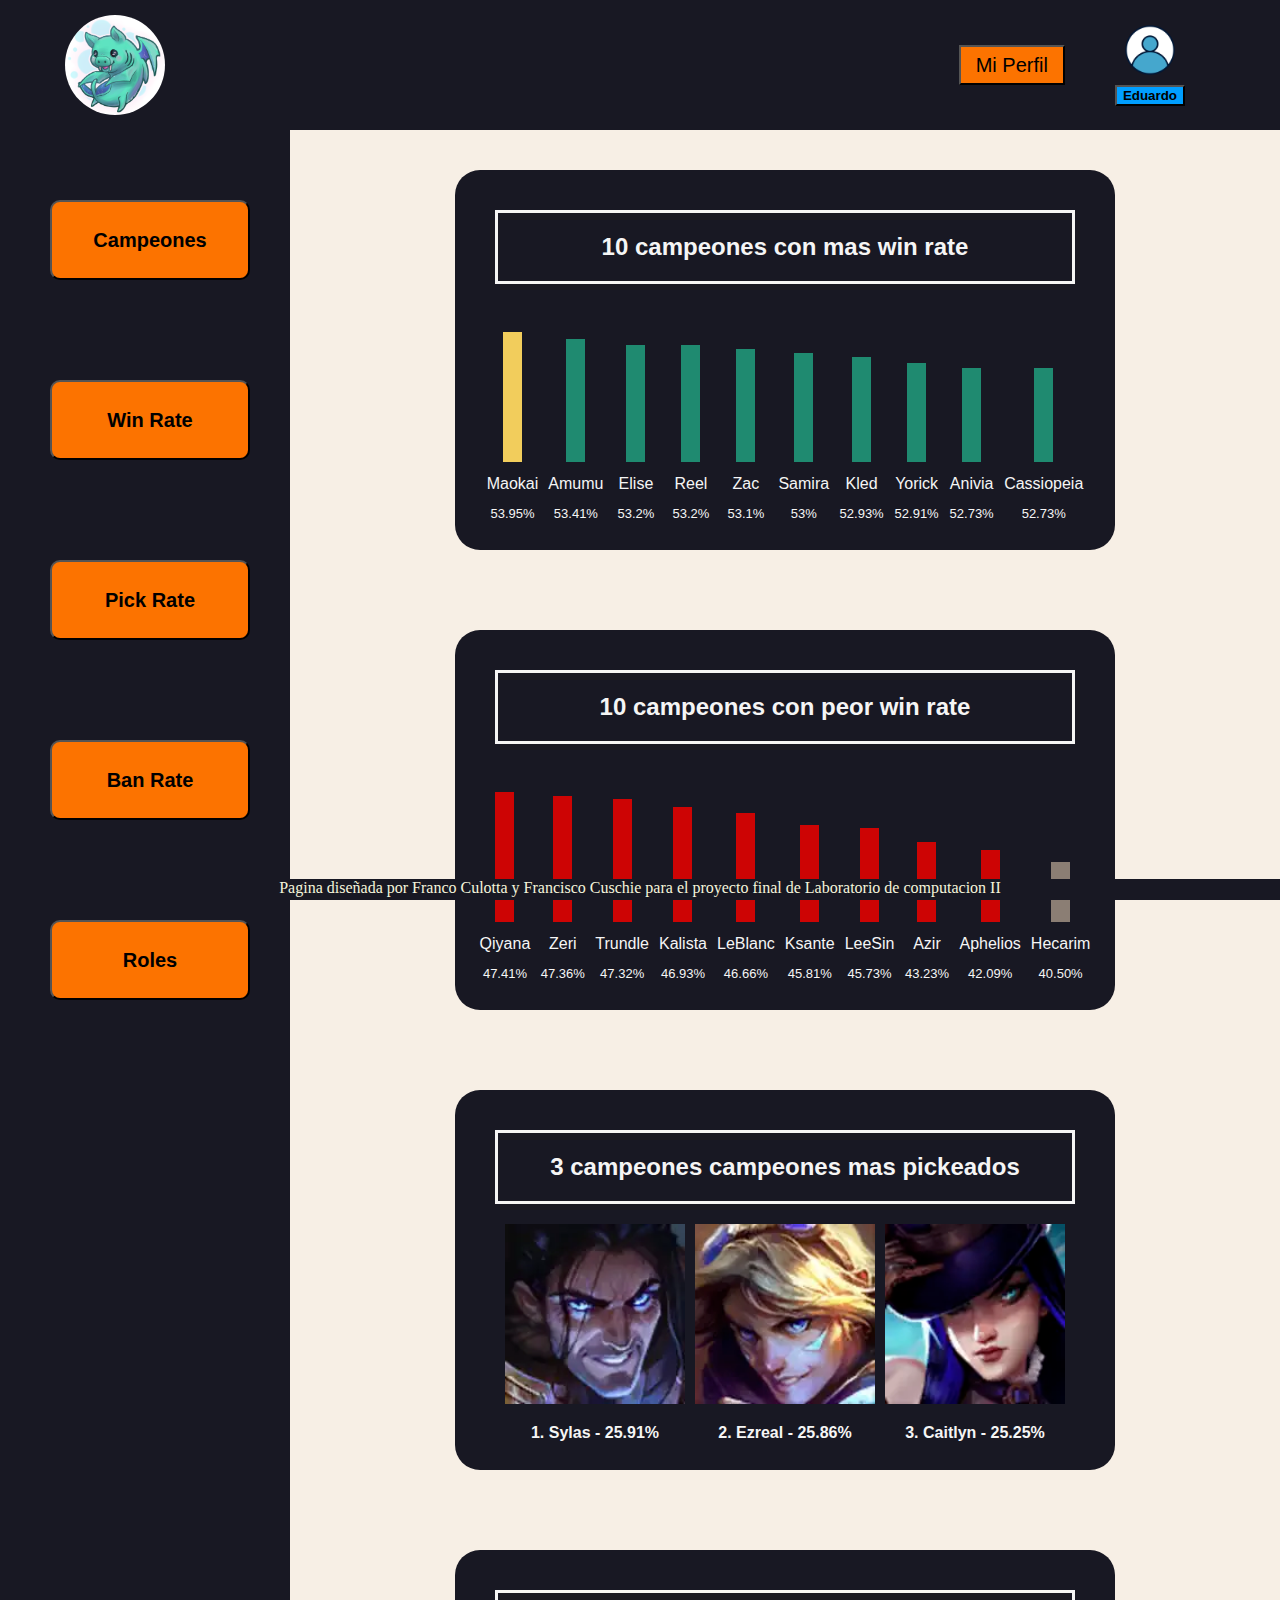
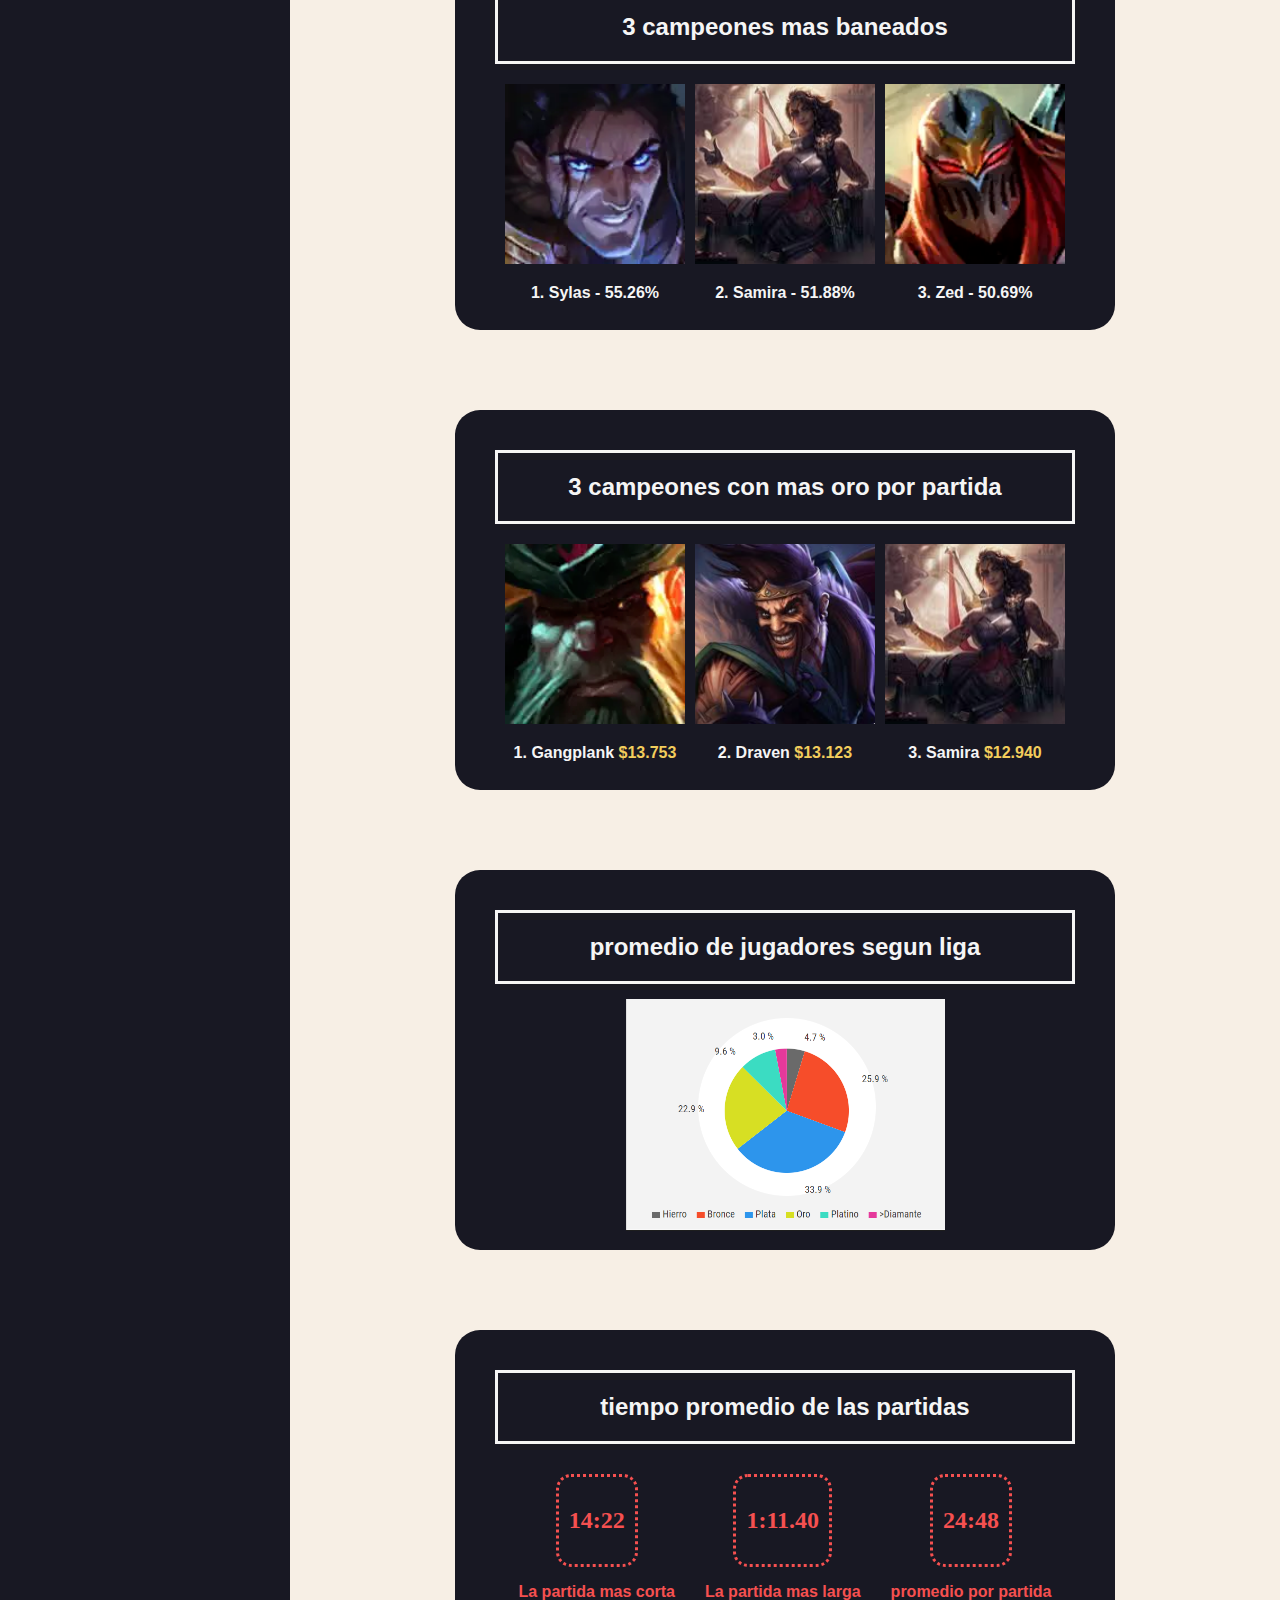
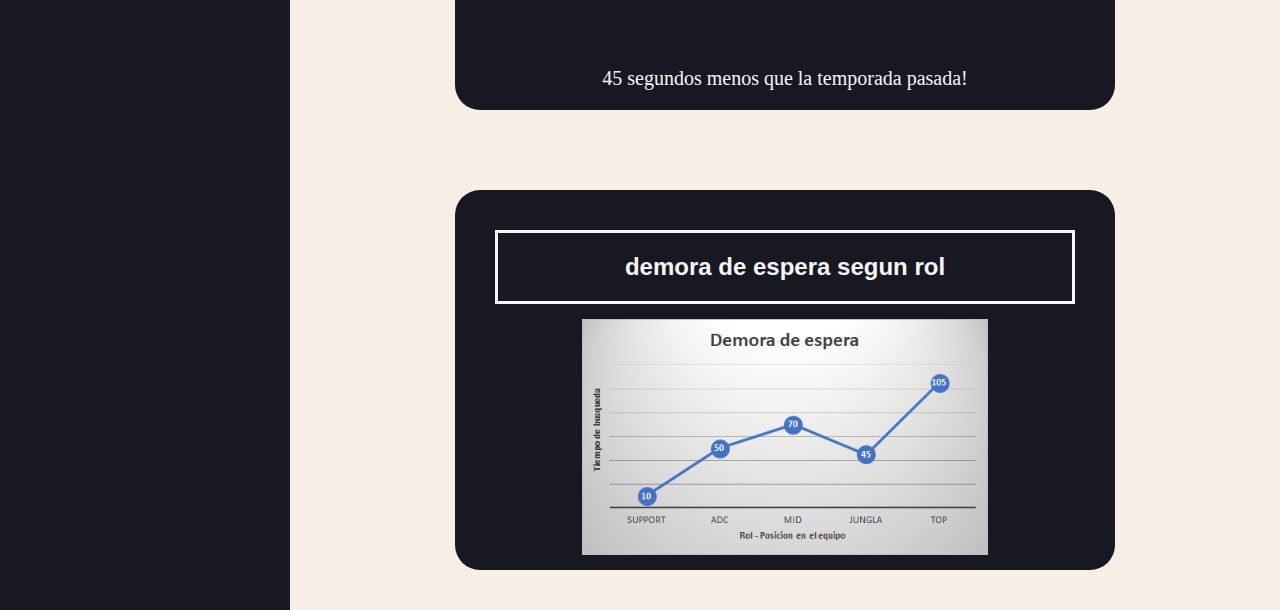
<file: Index.html>
<!DOCTYPE html>
<html >
    <head>
        <link rel="stylesheet" href="css/estilosIndex.css">
        <link rel="stylesheet" href="css/estilosGenerales.css">
    </head>

    <body>
        <div id="contenedor">
            <header>
                <nav id="menuarriba">
                    <img src="img/Fishron.png" id="Fishron">
                    <div id="aux">
                        <a href="Perfil.html" target="_self"><button id="boton"> Mi Perfil </button></a>
                        <div class="perfil">
                            <img src="img/login.png" id="login">
                            <button class="usuario"> Eduardo </button>
                        </div>
                    </div>
                </nav>
            </header>

            <main>
                <div id="contenidoPrincipal">
                    <nav id="navigator">
                        <button class="barranavegador"> Campeones </button>
                        <button class="barranavegador"> Win Rate </button>
                        <button class="barranavegador"> Pick Rate </button>
                        <button class="barranavegador"> Ban Rate </button>
                        <button class="barranavegador"> Roles </button>
                    </nav>
                    <div id="contenedorCajas">
                        <div class="box">
                            <div class="titulo">
                                <h2>10 campeones con mas win rate</h2>
                            </div>
                            <div class="contenido">
                                <div class="barras">
                                    <div class="winratebarra1" style="height:130px"></div>
                                    <div class="champion">Maokai <p class="porcentaje">53.95%</p></div>
                                </div>
                                <div class="barras">
                                    <div class="winratebarra" style="height:123px"></div>
                                    <div class="champion">Amumu <p class="porcentaje">53.41%</p></div>
                                </div>
                                <div class="barras">
                                    <div class="winratebarra" style="height:117px"></div>
                                    <div class="champion">Elise <p class="porcentaje">53.2%</p></div>
                                </div>
                                <div class="barras">
                                    <div class="winratebarra" style="height:117px"></div>
                                    <div class="champion">Reel <p class="porcentaje">53.2%</p></div>
                                </div>
                                <div class="barras">
                                    <div class="winratebarra" style="height:113px"></div>
                                    <div class="champion">Zac <p class="porcentaje">53.1%</p></div>
                                </div>
                                <div class="barras">
                                    <div class="winratebarra" style="height:109px"></div>
                                    <div class="champion">Samira <p class="porcentaje">53%</p></div>
                                </div>
                                <div class="barras">
                                    <div class="winratebarra" style="height:105px"></div>
                                    <div class="champion">Kled <p class="porcentaje">52.93%</p></div>
                                </div>
                                <div class="barras">
                                    <div class="winratebarra" style="height:99px"></div>
                                    <div class="champion">Yorick <p class="porcentaje">52.91%</p></div>
                                </div>
                                <div class="barras">
                                    <div class="winratebarra" style="height:94px"></div>
                                    <div class="champion">Anivia <p class="porcentaje">52.73%</p></div>
                                </div>
                                <div class="barras">
                                    <div class="winratebarra" style="height:94px"></div>
                                    <div class="champion">Cassiopeia <p class="porcentaje">52.73%</p></div>
                                </div>
                            </div>
                        </div>

                        <div class="box">
                            <div class="titulo">
                                <h2>10 campeones con peor win rate</h2>
                            </div>
                            <div class="contenido">
                                <div class="barras">
                                    <div class="loseratebarra" style="height:130px"></div>
                                    <div class="champion">Qiyana <p class="porcentaje">47.41%</p></div>
                                </div>
                                <div class="barras">
                                    <div class="loseratebarra" style="height:126px"></div>
                                    <div class="champion">Zeri <p class="porcentaje">47.36%</p></div>
                                </div>
                                <div class="barras">
                                    <div class="loseratebarra" style="height:123px"></div>
                                    <div class="champion">Trundle <p class="porcentaje">47.32%</p></div>
                                </div>
                                <div class="barras">
                                    <div class="loseratebarra" style="height:115px"></div>
                                    <div class="champion">Kalista <p class="porcentaje">46.93%</p></div>
                                </div>
                                <div class="barras">
                                    <div class="loseratebarra" style="height:109px"></div>
                                    <div class="champion">LeBlanc <p class="porcentaje">46.66%</p></div>
                                </div>
                                <div class="barras">
                                    <div class="loseratebarra" style="height:97px"></div>
                                    <div class="champion">Ksante <p class="porcentaje">45.81%</p></div>
                                </div>
                                <div class="barras">
                                    <div class="loseratebarra" style="height:94px"></div>
                                    <div class="champion">LeeSin <p class="porcentaje">45.73%</p></div>
                                </div>
                                <div class="barras">
                                    <div class="loseratebarra" style="height:80px"></div>
                                    <div class="champion">Azir <p class="porcentaje">43.23%</p></div>
                                </div>
                                <div class="barras">
                                    <div class="loseratebarra" style="height:72px"></div>
                                    <div class="champion">Aphelios <p class="porcentaje">42.09%</p></div>
                                </div>
                                <div class="barras">
                                    <div class="loseratebarra1" style="height:60px"></div>
                                    <div class="champion">Hecarim <p class="porcentaje">40.50%</p></div>
                                </div>
                            </div>
                        </div>
                        
                        <div class="box">
                            <div class="titulo">
                                <h2>3 campeones campeones mas pickeados</h2>
                            </div>
                            <div class="contenido">
                                <div class="contenedorimagenes">
                                    <div class="boximages">
                                        <img src="img/Sylas.png" class="imagen">
                                        <p class="parrafo"> 1. Sylas - 25.91% </p>
                                    </div>
                                    <div class="boximages">
                                        <img src="img/Ezreal.png" class="imagen">
                                        <p class="parrafo"> 2. Ezreal - 25.86% </p>
                                    </div>
                                    <div class="boximages">
                                        <img src="img/Caitlyn.png" class="imagen">
                                        <p class="parrafo"> 3. Caitlyn - 25.25% </p>
                                    </div>
                                </div>
                            </div>
                        </div>
                        
                        
                        <div class="box">
                            <div class="titulo">
                                <h2>3 campeones mas baneados</h2>
                            </div>
                            <div class="contenido">
                                <div class="contenedorimagenes">
                                    <div class="boximages">
                                        <img src="img/Sylas.png" class="imagen">
                                        <p class="parrafo"> 1. Sylas - 55.26% </p>
                                    </div>
                                    <div class="boximages">
                                        <img src="img/samira.png" class="imagen">
                                        <p class="parrafo"> 2. Samira - 51.88% </p>
                                    </div>
                                    <div class="boximages">
                                        <img src="img/Zed.png" class="imagen">
                                        <p class="parrafo"> 3. Zed - 50.69% </p>
                                    </div>
                                </div>
                            </div>
                        </div>

                        

                        <div class="box">
                            <div class="titulo">
                                <h2>3 campeones con mas oro por partida</h2>
                            </div>
                            <div class="contenido">
                                <div class="contenedorimagenes">
                                    <div class="boximages">
                                        <img src="img/gangplank.png" class="imagen">
                                        <p class="parrafo"> 1. Gangplank <span class="orito"> $13.753 </span></p>
                                    </div>
                                    <div class="boximages">
                                        <img src="img/draven.png" class="imagen">
                                        <p class="parrafo"> 2. Draven <span class="orito"> $13.123 </span></p>
                                    </div>
                                    <div class="boximages">
                                        <img src="img/samira.png" class="imagen">
                                        <p class="parrafo"> 3. Samira <span class="orito"> $12.940 </span></p>
                                    </div>
                                </div>
                            </div>
                        </div>

                        <div class="box">
                            <div class="titulo">
                                <h2>promedio de jugadores segun liga</h2>
                            </div>
                            <div class="contenido">
                                <img src="img/graficotorta.png" class="graficazo">
                            </div>
                        </div>

                        <div class="box">
                            <div class="titulo">
                                <h2>tiempo promedio de las partidas</h2>
                            </div>
                            <div class="contenido">
                                <div class="contenedortiempo">
                                    <div class="time"><h2>14:22</h2></div>
                                    <p class="parrafotiempo">La partida mas corta</p>
                                </div>
                                <div class="contenedortiempo">
                                    <div class="time"><h2>1:11.40</h2></div>
                                    <p class="parrafotiempo">La partida mas larga</p>
                                </div>
                                <div class="contenedortiempo">
                                    <div class="time"><h2>24:48</h2></div>
                                    <p class="parrafotiempo">promedio por partida</p>
                                </div>
                            </div>
                            <p class="extra"> 45 segundos menos que la temporada pasada! </p>
                        </div>

                        <div class="box">
                            <div class="titulo">
                                <h2>demora de espera segun rol</h2>
                            </div>
                            <div class="contenido"><img src="img/graficolineal.png" class="graficolineal"></div>
                        </div>

                    </div>
                </div>
            </main>

            <footer>
                <p style="margin-top: 0px;"> Pagina diseñada por Franco Culotta y Francisco Cuschie para el proyecto final de Laboratorio de computacion II </p>
            </footer>
        </div>
    </body>
</html>
</file>
<file: css/estilosIndex.css>
#contenidoPrincipal {
    display: flex;
}

/* ESTILOS DEL NAVEGADOR */

#navigator {
    display: flex;
    flex-flow: column wrap;
    background-color: #181823;
    width: 250px;
    align-content: space-around;
    padding: 20px;
}

.barranavegador {
    margin: 50px 30px 50px 30px;
    text-align: center;
    width: 200px;
    height: 80px;
    background-color: #FC7300;
    border-radius: 10px;
    font-family: 'Segoe UI', Tahoma, Geneva, Verdana, sans-serif;
    font-size: 20px;
    font-weight: bold;
}


.graficazo {
    width: 55%;
}

.contenedortiempo {
    display: flex;
    align-items: center;
    flex-direction: column;
    margin: 15px;
}

.time {
    border: solid;
    border-style: dotted;
    border-radius: 15px;
    color: #F55050;
    padding: 10px;
}

.parrafotiempo {
    text-align: center;
    justify-content: center;
    color: #F55050;
    font-weight: bold;
    font-family: 'Segoe UI', Tahoma, Geneva, Verdana, sans-serif;
}

.extra {
    text-align: center;
    color: whitesmoke;
    font-size: 20px;
}

.graficolineal {
    width: 70%;
}
</file>
<file: css/estilosGenerales.css>
/* #contenedor {
    display: flex;
} */

body {
    margin: 0px;
}

/* ESTILOS DEL HEADER */

#menuarriba {
    background-color: #181823;
    display: flex;
    padding: 10px;
}

#login {
    width: 50px;
    height: 50px;
}

#Fishron {
    border-radius: 50%;
    width: 100px;
    height: 100px;
    padding: 5px;
    margin-left: 50px;
    margin-right: auto;
}

#boton {
    border-color: black;
    text-align: center;
    background-color: #FC7300;
    color: black;
    font-family: 'Segoe UI', Tahoma, Geneva, Verdana, sans-serif;
    font-size: 20px;
    padding-left: 15px;
    padding-right: 15px;
    height: 40px;
    margin: auto 50px;
}

#aux {
    display: flex;
    align-items: center;
    margin-right: 85px;
}

.usuario {
    margin-top: 10px;
    background-color: #009EFF;
    font-family: 'Segoe UI', Tahoma, Geneva, Verdana, sans-serif;
    font-weight: bold;
}

.perfil {
    display: flex;
    flex-direction: column;
    align-items: center;
}

/* ESTILOS DEL DASHBOARD */

#contenedorCajas {
    display: flex;
    flex-flow: row wrap;
    justify-content: center;
    background-color: #F7EFE5;
}

.box {
    background-color: #181823;
    min-width: 580px;
    max-width: 500px;
    height: 300px;
    margin: 40px;
    padding: 40px;
    display: flex;
    flex-direction: column;
    gap: 5%;
    border-radius: 25px;
}

.barras {
    width: 500px!important;
    text-align: center;
    display: flex;
    flex-wrap: nowrap;
    flex-direction: column;
    justify-content: flex-end;
    margin: 5px;
    align-items: center;
}

.titulo {
    border: solid;
    text-align: center;
    color: whitesmoke;
    font-family: 'Segoe UI', Tahoma, Geneva, Verdana, sans-serif;
}

.contenido {
    display: flex;
    flex-flow: row nowrap;
    height: 100%;
    justify-content: center;
}

.winratebarra1 {
    background-color: #F2CD5C;
    width: 19px;
    margin: 13px;
}

.winratebarra{
    background-color: #1F8A70;
    width: 19px;
    margin: 13px;
}

.champion{
    height: 30px;
    margin: 0px;
    font-family: 'Segoe UI', Tahoma, Geneva, Verdana, sans-serif;
    color: whitesmoke;
}

.orito {
    color: #F2CD5C;
}

.porcentaje {
    font-size: 13px;
}

.loseratebarra1 {
    background-color: #8B7E74;
    width: 19px;
    margin: 13px;
}

.loseratebarra{
    background-color: #CD0404;
    width: 19px;
    margin: 13px;
}

.contenedorimagenes {
    display: flex;
}

.boximages {
    margin: 5px;
}

.parrafo {
    text-align: center;
    font-family: 'Segoe UI', Tahoma, Geneva, Verdana, sans-serif;
    color: whitesmoke;
    font-weight: bold;
}

footer {
    text-align: center;
    height: 21px;
    background-color: #181823;
    color: beige;
    position: fixed;
    left: 0px;
    bottom: 0px;
    width: 100%;
}

.imagen{
    width: 180px;
    height: 180px;
}
</file>
